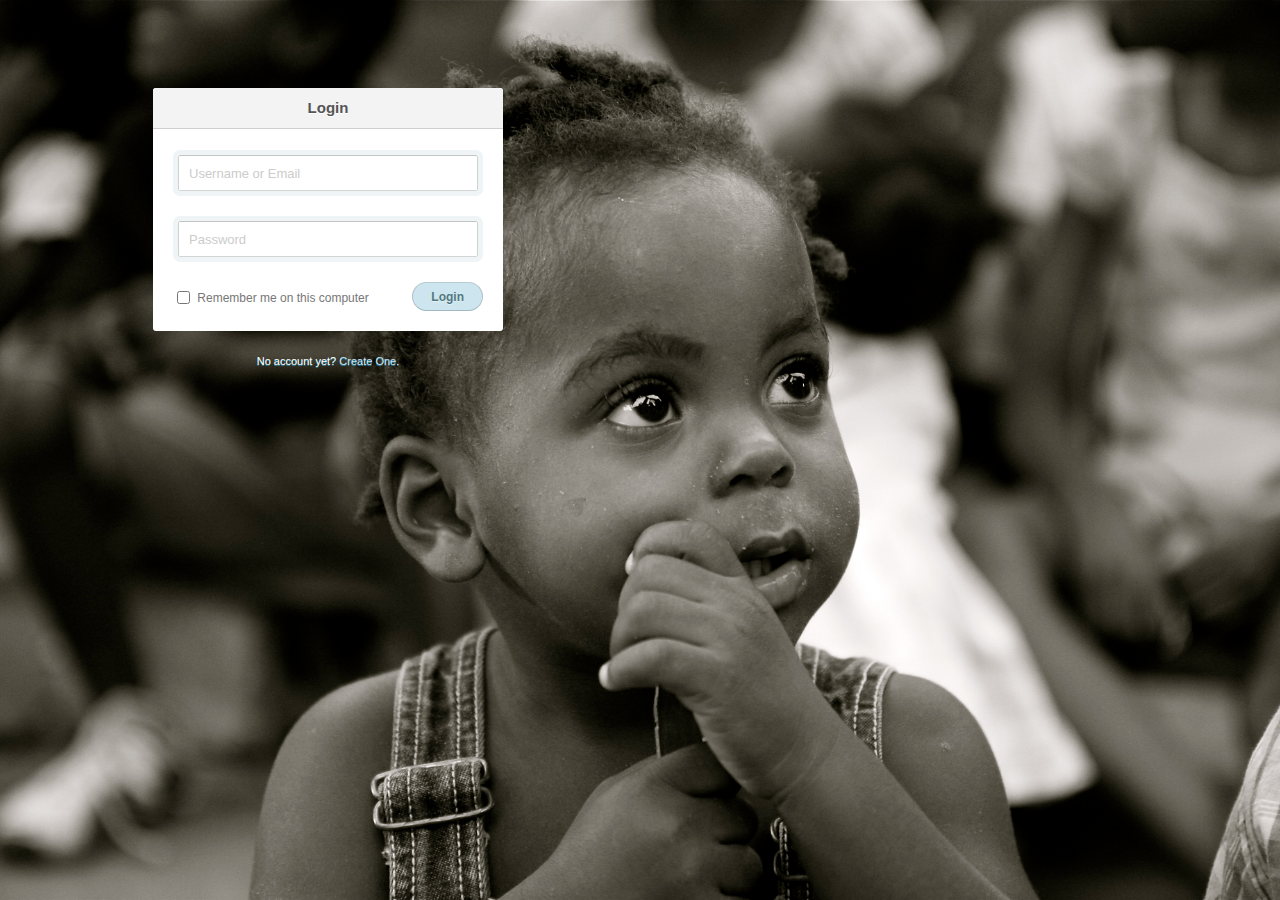
<file: index.html>
<!DOCTYPE html>
<!--[if lt IE 7]> <html class="lt-ie9 lt-ie8 lt-ie7" lang="en"> <![endif]-->
<!--[if IE 7]> <html class="lt-ie9 lt-ie8" lang="en"> <![endif]-->
<!--[if IE 8]> <html class="lt-ie9" lang="en"> <![endif]-->
<!--[if gt IE 8]><!--> <html lang="en"> <!--<![endif]-->
<head>
  <meta charset="utf-8">
  <meta http-equiv="X-UA-Compatible" content="IE=edge,chrome=1">
  <title>Login Form</title>
  <link rel="stylesheet" href="style.css">
  <!--[if lt IE 9]><script src="//html5shim.googlecode.com/svn/trunk/html5.js"></script><![endif]-->
</head>
<body>
  <section class="container">
    <div class="login">
      <h1>Login</h1>
      <form method="post" action="index.html">
        <p><input type="text" name="login" value="" placeholder="Username or Email"></p>
        <p><input type="password" name="password" value="" placeholder="Password"></p>
        <p class="remember_me">
          <label>
            <input type="checkbox" name="remember_me" id="remember_me">
            Remember me on this computer
          </label>
        </p>
        <p class="submit"><input type="submit" name="commit" value="Login"></p>
      </form>
    </div>

    <div class="login-help">
      <p>No account yet? <a href="sign_up.html">Create One</a>.</p>
    </div>
  </section>

</body>
</html>
</file>
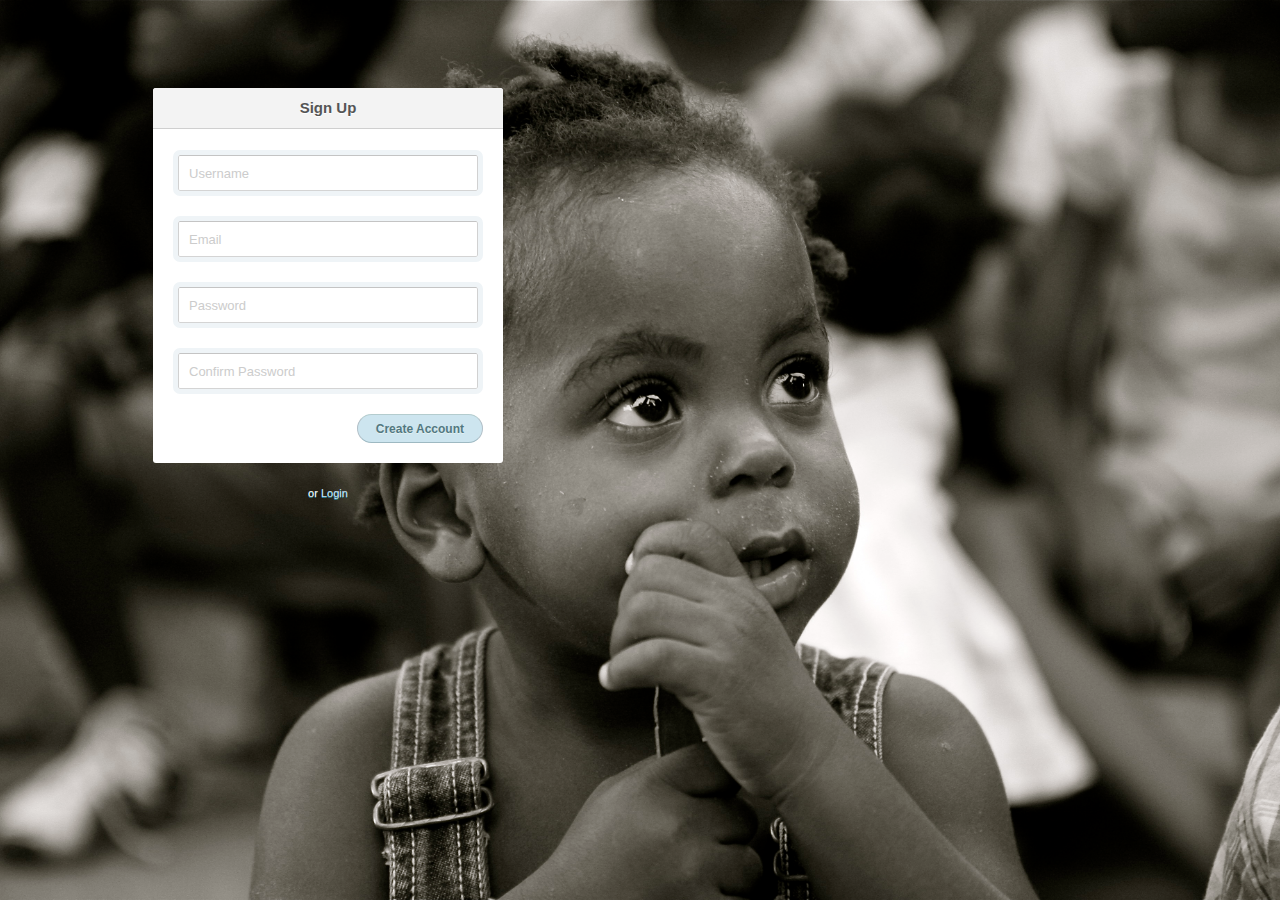
<file: sign_up.html>
<!DOCTYPE html>
<!--[if lt IE 7]> <html class="lt-ie9 lt-ie8 lt-ie7" lang="en"> <![endif]-->
<!--[if IE 7]> <html class="lt-ie9 lt-ie8" lang="en"> <![endif]-->
<!--[if IE 8]> <html class="lt-ie9" lang="en"> <![endif]-->
<!--[if gt IE 8]><!--> <html lang="en"> <!--<![endif]-->
<head>
  <meta charset="utf-8">
  <meta http-equiv="X-UA-Compatible" content="IE=edge,chrome=1">
  <title>Sign Up Form</title>
  <link rel="stylesheet" href="style.css">
  <!--[if lt IE 9]><script src="//html5shim.googlecode.com/svn/trunk/html5.js"></script><![endif]-->
</head>
<body>

   <section class="container">
    <div class="login">
      <h1>Sign Up</h1>
      <form method="post" action="index.html">
        <p><input type="text" name="login" value="" placeholder="Username"></p>
        <p><input type="text" name="login" value="" placeholder="Email"></p>
        <p><input type="password" name="password" value="" placeholder="Password"></p>
        <p><input type="password" name="password" value="" placeholder="Confirm Password"></p>
        <p class="submit"><input type="submit" name="commit" value="Create Account"></p>
      </form>
    </div>

    <div class="login-help">
       or
      <a href="index.html">Login</a>
    </div>

  </section>
</body>
</html>
</file>
<file: style.css>
body {
  font: 13px/20px 'Lucida Grande', Tahoma, Verdana, sans-serif;
  color: #404040;
  /*background: #0ca3d2;*/
  background: url(images/aid.jpg) no-repeat center center fixed; 
  -webkit-background-size: cover;
  -moz-background-size: cover;
  -o-background-size: cover;
  background-size: cover;
}

.container {
  margin: 80px auto;
  width: 640px;
  float: left;
  margin-right: 50%;
}

.login {
  position: relative;
  margin: 0 auto;
  padding: 20px 20px 20px;
  width: 310px;
  background: white;
  border-radius: 3px;
  @include box-shadow(0 0 200px rgba(white, .5), 0 1px 2px rgba(black, .3));

  &:before {
    content: '';
    position: absolute;
    top: -8px; right: -8px; bottom: -8px; left: -8px;
    z-index: -1;
    background: rgba(black, .08);
    border-radius: 4px;
  }

  h1 {
    margin: -20px -20px 21px;
    line-height: 40px;
    font-size: 15px;
    font-weight: bold;
    color: #555;
    text-align: center;
    text-shadow: 0 1px white;
    background: #f3f3f3;
    border-bottom: 1px solid #cfcfcf;
    border-radius: 3px 3px 0 0;
    @include linear-gradient(top, whiteffd, #eef2f5);
    @include box-shadow(0 1px #f5f5f5);
  }

  p { margin: 20px 0 0; }
  p:first-child { margin-top: 0; }

  input[type=text], input[type=password] { width: 278px; }

  p.remember_me {
    float: left;
    line-height: 31px;

    label {
      font-size: 12px;
      color: #777;
      cursor: pointer;
    }

    input {
      position: relative;
      bottom: 1px;
      margin-right: 4px;
      vertical-align: middle;
    }
  }

  p.submit { text-align: right; }
}

.login-help {
  margin: 20px 0;
  font-size: 11px;
  color: white;
  text-align: center;
  text-shadow: 0 1px #2a85a1;

  a {
    color: #cce7fa;
    text-decoration: none;

    &:hover { text-decoration: underline; }
  }
}

:-moz-placeholder {
  color: #c9c9c9 !important;
  font-size: 13px;
}

::-webkit-input-placeholder {
  color: #ccc;
  font-size: 13px;
}

input {
  font-family: 'Lucida Grande', Tahoma, Verdana, sans-serif;
  font-size: 14px;
}

input[type=text], input[type=password] {
  margin: 5px;
  padding: 0 10px;
  width: 200px;
  height: 34px;
  color: #404040;
  background: white;
  border: 1px solid;
  border-color: #c4c4c4 #d1d1d1 #d4d4d4;
  border-radius: 2px;
  outline: 5px solid #eff4f7;
  -moz-outline-radius: 3px; // Can we get this on WebKit please?
  @include box-shadow(inset 0 1px 3px rgba(black, .12));

  &:focus {
    border-color: #7dc9e2;
    outline-color: #dceefc;
    outline-offset: 0; // WebKit sets this to -1 by default
  }
}

input[type=submit] {
  padding: 0 18px;
  height: 29px;
  font-size: 12px;
  font-weight: bold;
  color: #527881;
  text-shadow: 0 1px #e3f1f1;
  background: #cde5ef;
  border: 1px solid;
  border-color: #b4ccce #b3c0c8 #9eb9c2;
  border-radius: 16px;
  outline: 0;
  @include box-sizing(content-box); // Firefox sets this to border-box by default
  @include linear-gradient(top, #edf5f8, #cde5ef);
  @include box-shadow(inset 0 1px white, 0 1px 2px rgba(black, .15));

  &:active {
    background: #cde5ef;
    border-color: #9eb9c2 #b3c0c8 #b4ccce;
    @include box-shadow(inset 0 0 3px rgba(black, .2));
  }
}

.lt-ie9 {
  input[type=text], input[type=password] { line-height: 34px; }
}
</file>
